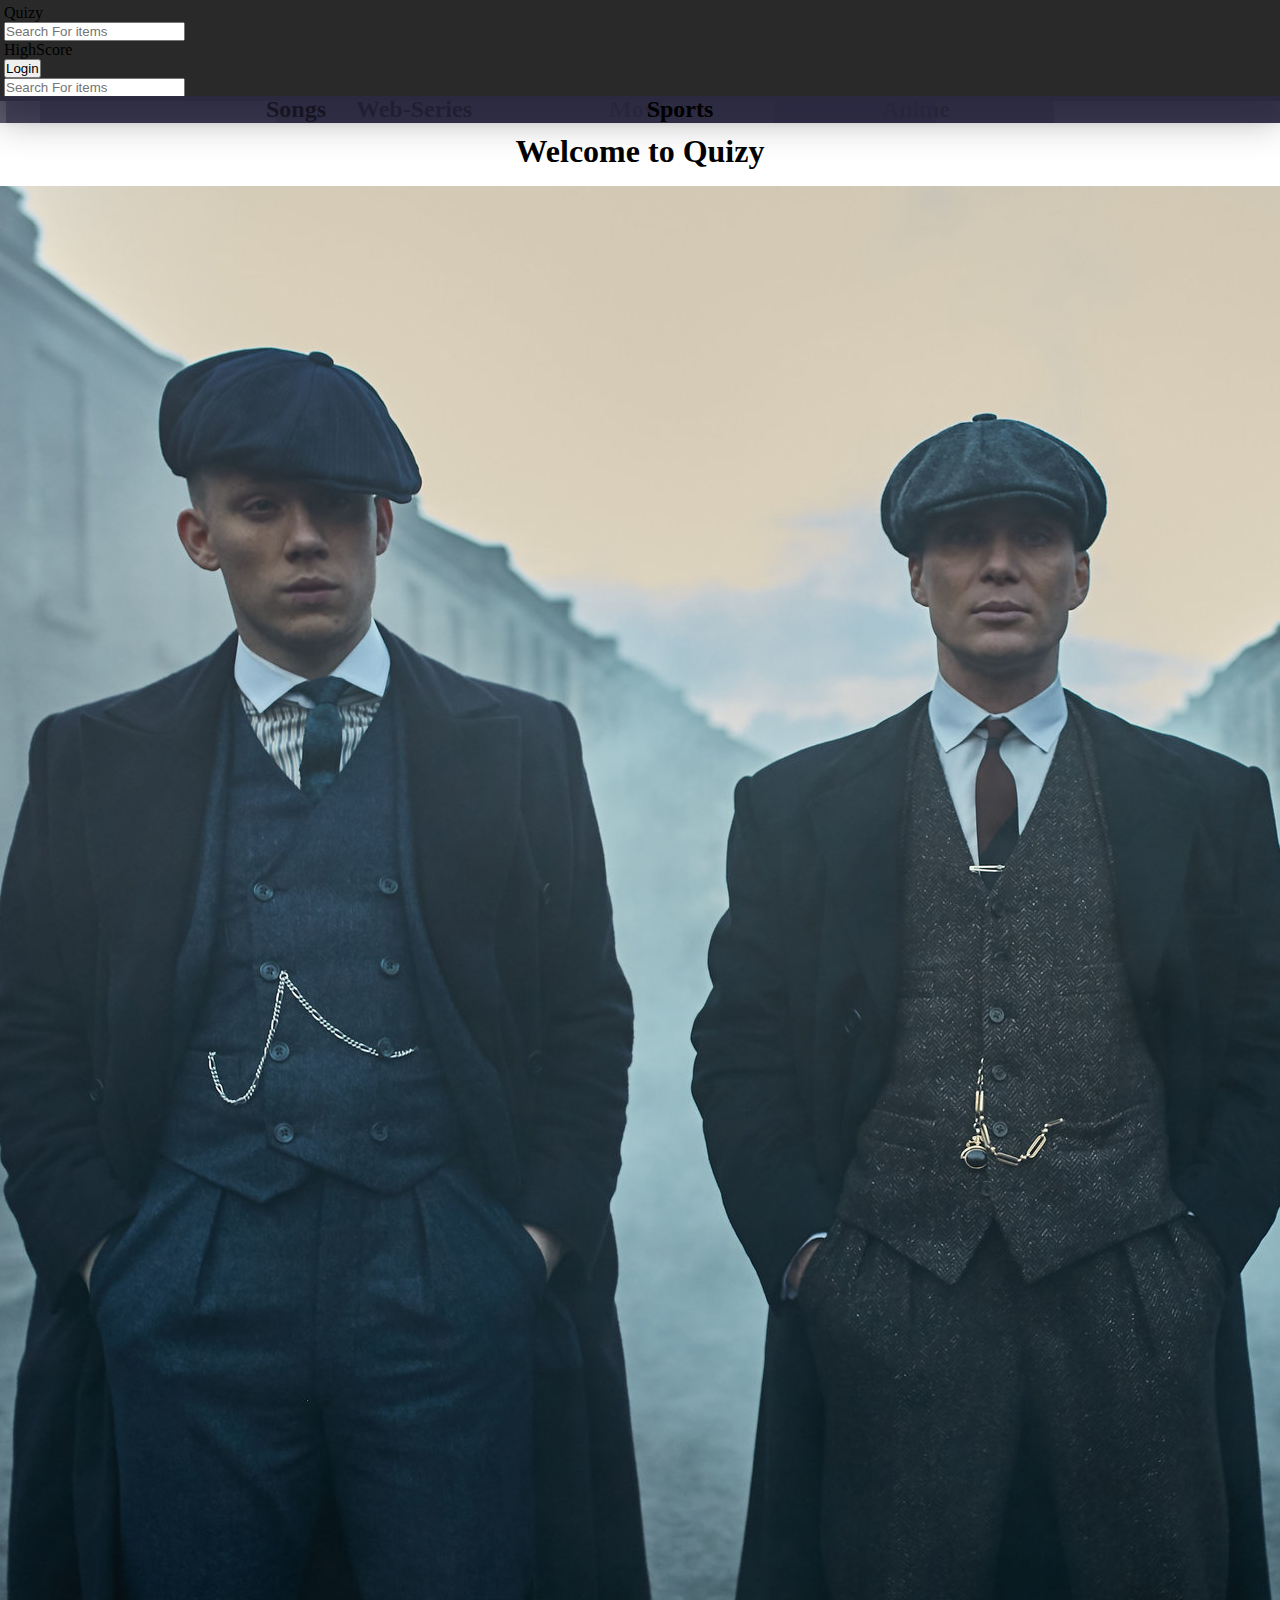
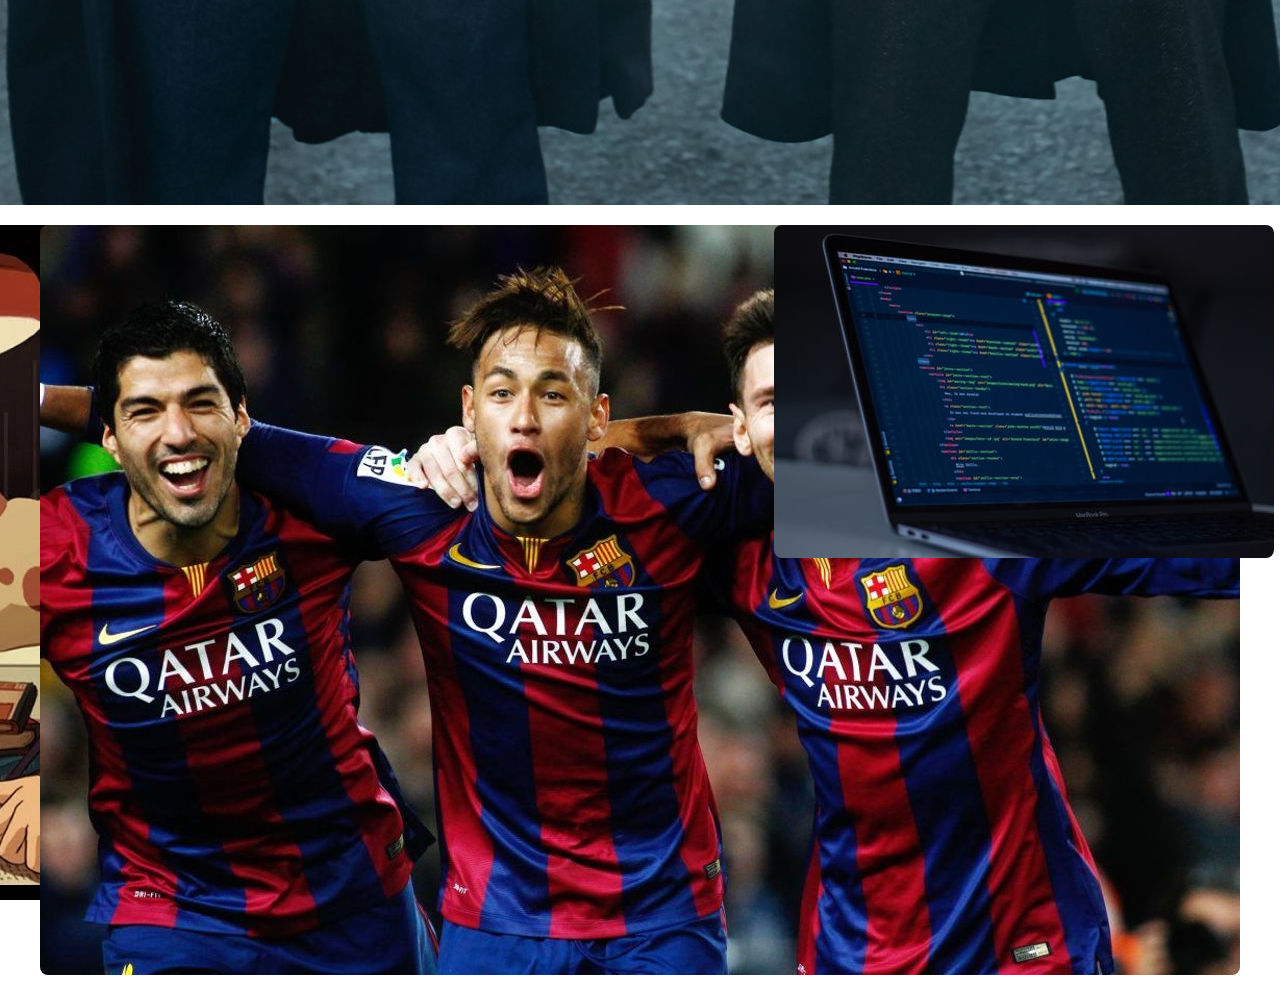
<file: index.html>
<!DOCTYPE html>
<html lang="en">
	<head>
		<meta charset="UTF-8" />
		<meta http-equiv="X-UA-Compatible" content="IE=edge" />
		<meta name="viewport" content="width=device-width, initial-scale=1.0" />
		<link rel="stylesheet" href="./styles/styleGuide.css" />
		<link rel="stylesheet" href="./index.css" />
		<title>Quizy</title>
	</head>
	<body>
		<nav class="navigation__component">
			<div class="nav">
				<a class="toggles">
					<i class="fas fa-bars"></i>
				</a>
				<a class="nav__logo" href="./index.html">Quizy</a>
				<div class="nav__search">
					<input class="input" placeholder="Search For items" />
					<i class="fa fa-search search__icon"></i>
				</div>
				<ul class="nav__right">
					<li>
						<a class="btn btn__navigation" href="./index.html">HighScore</a>
					</li>
					<li>
						<button class="btn btn__navigation">Login</button>
					</li>
				</ul>
			</div>
			<div class="search__mobile">
				<input class="input" placeholder="Search For items" />
				<i class="fa fa-search search__icon"></i>
			</div>
		</nav>
		<main class="main">
			<h1 class="main__header">Welcome to Quizy</h1>
			<div class="quiz__container">
				<a href="./Pages/quizesByCategory.html">
					<div class="card">
						<img src="./assets/movies1.jpg" class="card__image" />
						<div class="card__title">
							<h2>Movies</h2>
						</div>
					</div>
				</a>
				<a href="./Pages/quizesByCategory.html">
					<div class="card">
						<img src="./assets/anime1.jpg" class="card__image" />
						<div class="card__title">
							<h2>Anime</h2>
						</div>
					</div>
				</a>
				<a href="./Pages/quizesByCategory.html">
					<div class="card">
						<img src="assets/web-series.jpg" class="card__image" />
						<div class="card__title">
							<h2>Web-Series</h2>
						</div>
					</div>
				</a>
				<a href="./Pages/quizesByCategory.html">
					<div class="card">
						<img src="./assets/songs.jpeg" class="card__image" />
						<div class="card__title">
							<h2>Songs</h2>
						</div>
					</div>
				</a>
				<a href="./Pages/quizesByCategory.html">
					<div class="card">
						<img src="./assets/sports.jpg" class="card__image" />
						<div class="card__title">
							<h2>Sports</h2>
						</div>
					</div>
				</a>
				<a href="./Pages/quizesByCategory.html">
					<div class="card">
						<img src="./assets/coding.jpg" class="card__image" />
						<div class="card__title">
							<h2>Coding</h2>
						</div>
					</div>
				</a>
			</div>
		</main>
	</body>
</html>
</file>
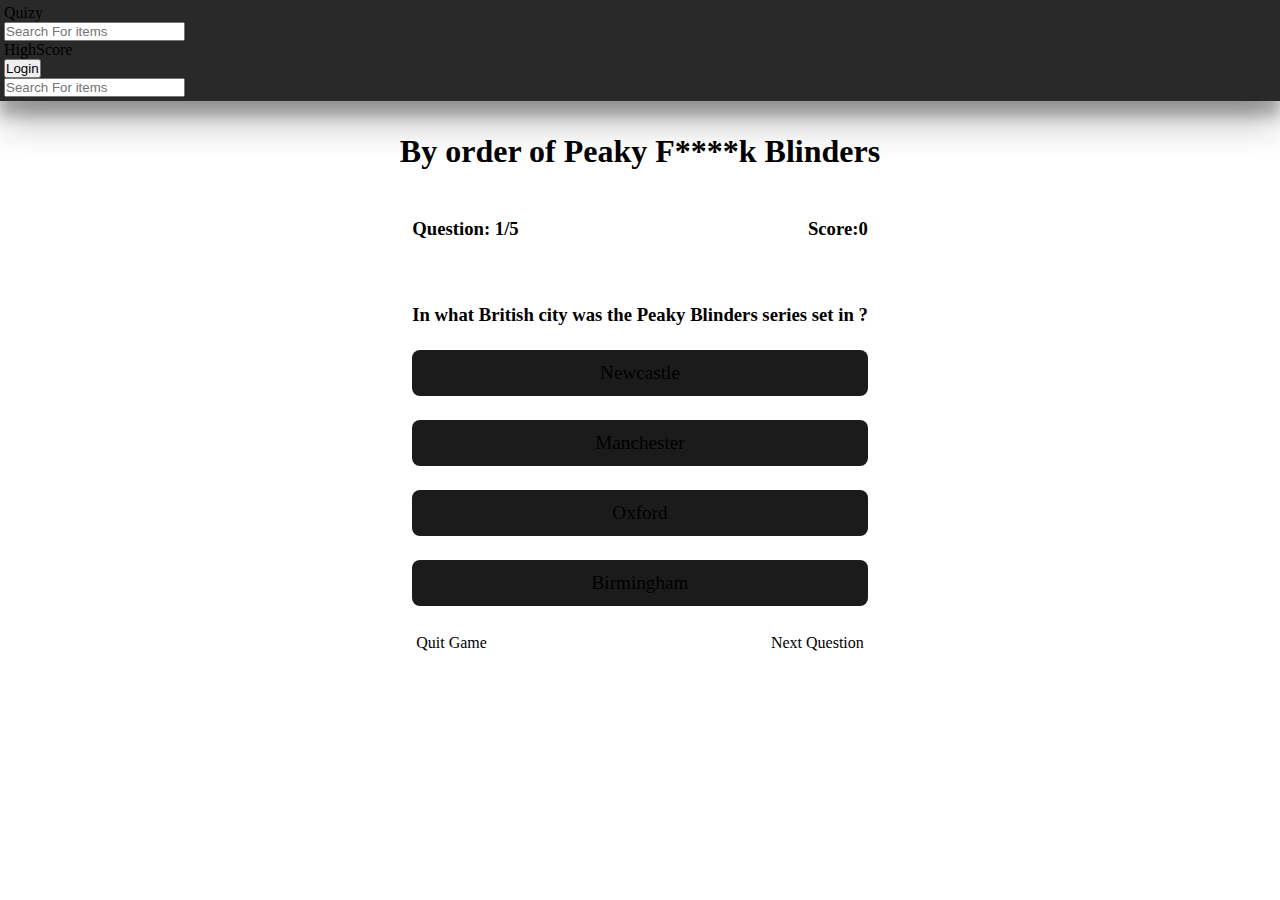
<file: Pages/question.html>
<!DOCTYPE html>
<html lang="en">
	<head>
		<meta charset="UTF-8" />
		<meta http-equiv="X-UA-Compatible" content="IE=edge" />
		<meta name="viewport" content="width=device-width, initial-scale=1.0" />
		<link rel="stylesheet" href="../styles/styleGuide.css" />
		<link rel="stylesheet" href="../styles/question.css" />
		<title>Quiz</title>
	</head>
	<body>
		<nav class="navigation__component">
			<div class="nav">
				<a class="toggles">
					<i class="fas fa-bars"></i>
				</a>
				<a class="nav__logo" href="../index.html">Quizy</a>
				<div class="nav__search">
					<input class="input" placeholder="Search For items" />
					<i class="fa fa-search search__icon"></i>
				</div>
				<ul class="nav__right">
					<li>
						<a class="btn btn__navigation" href="./index.html">HighScore</a>
					</li>
					<li>
						<button class="btn btn__navigation">Login</button>
					</li>
				</ul>
			</div>
			<div class="search__mobile">
				<input class="input" placeholder="Search For items" />
				<i class="fa fa-search search__icon"></i>
			</div>
		</nav>
		<main class="main">
			<h1 class="main__header">By order of Peaky F****k Blinders</h1>
			<div class="quiz__game__container">
				<div class="quiz__score__container">
					<h3>Question: 1/5</h3>
					<h3>Score:0</h3>
				</div>
				<div class="quiz__questions">
					<h3 class="question">
						In what British city was the Peaky Blinders series set in ?
					</h3>
					<ul class="options">
						<li class="options__item">Newcastle</li>
						<li class="options__item">Manchester</li>
						<li class="options__item">Oxford</li>
						<li class="options__item">Birmingham</li>
					</ul>
				</div>
				<div class="quiz__options__container">
					<a href="../index.html">Quit Game</a>
					<a href="./result.html">Next Question</a>
				</div>
			</div>
		</main>
	</body>
</html>
</file>
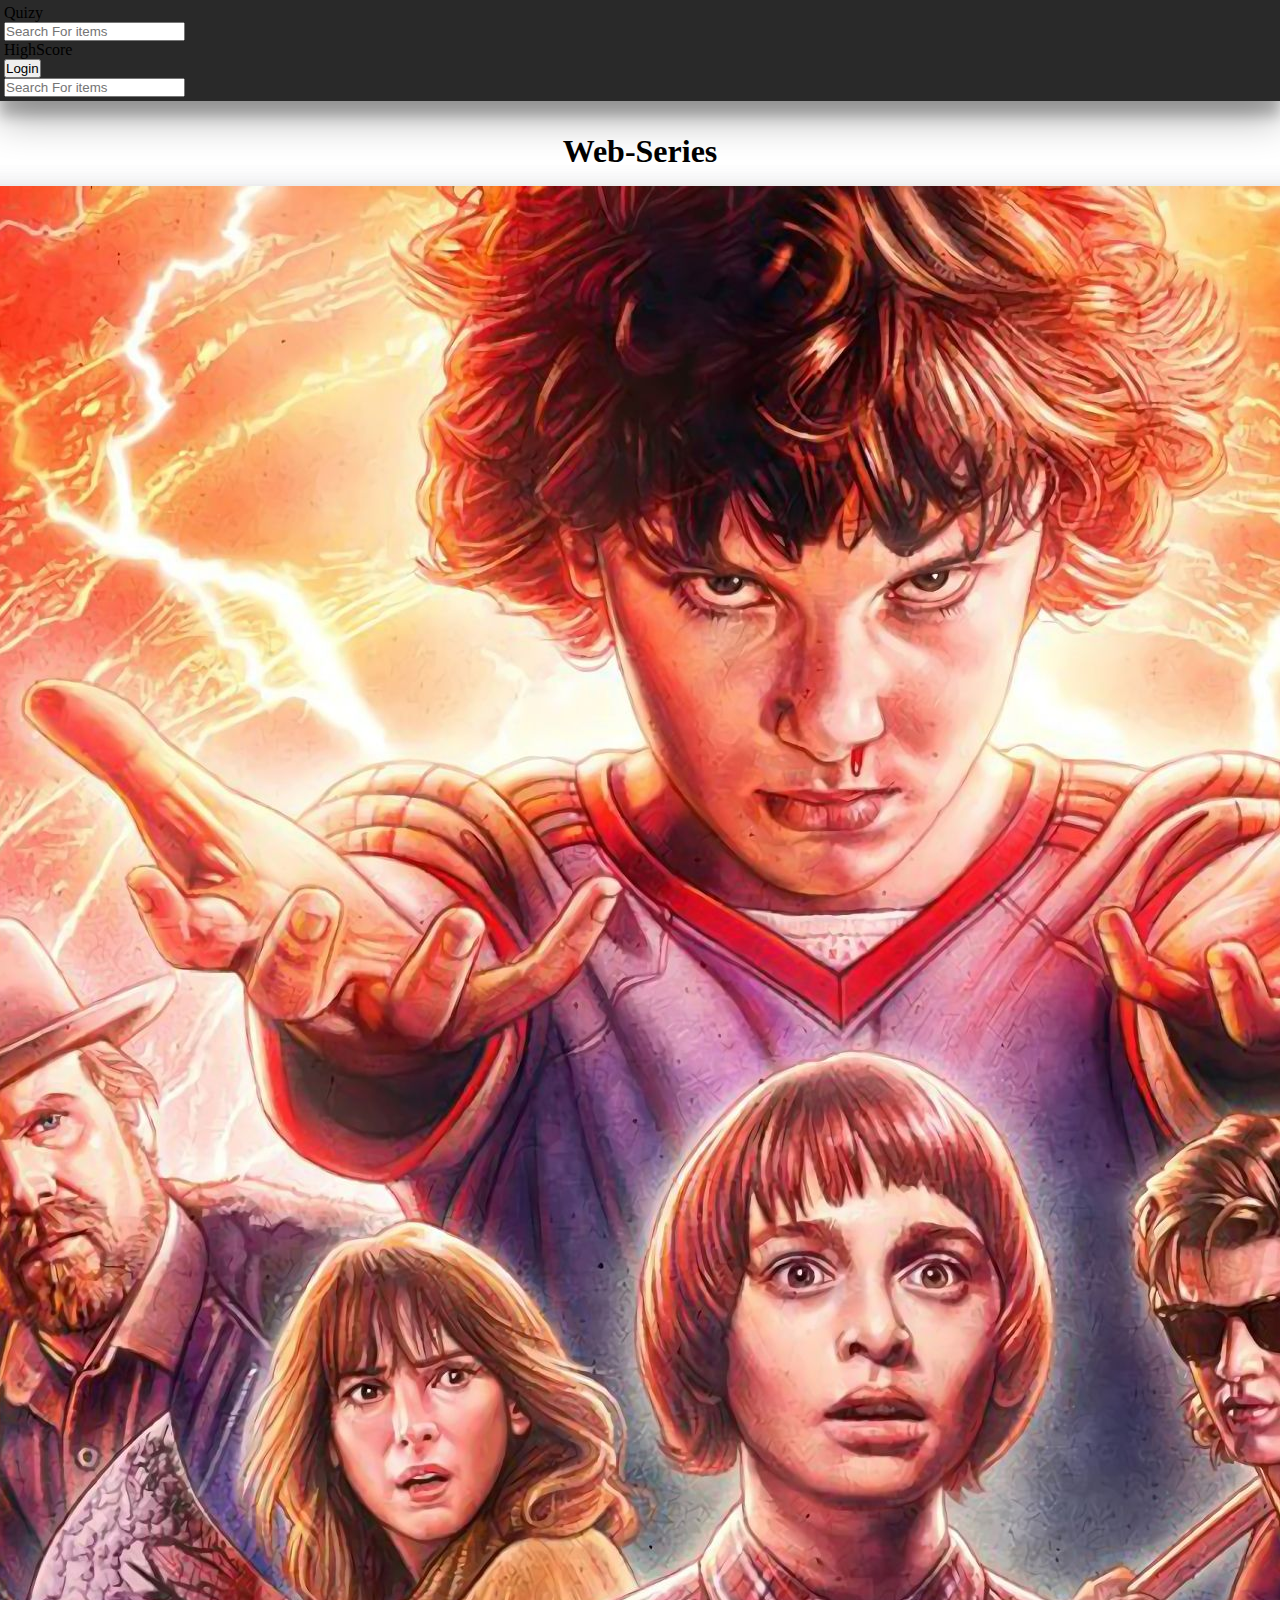
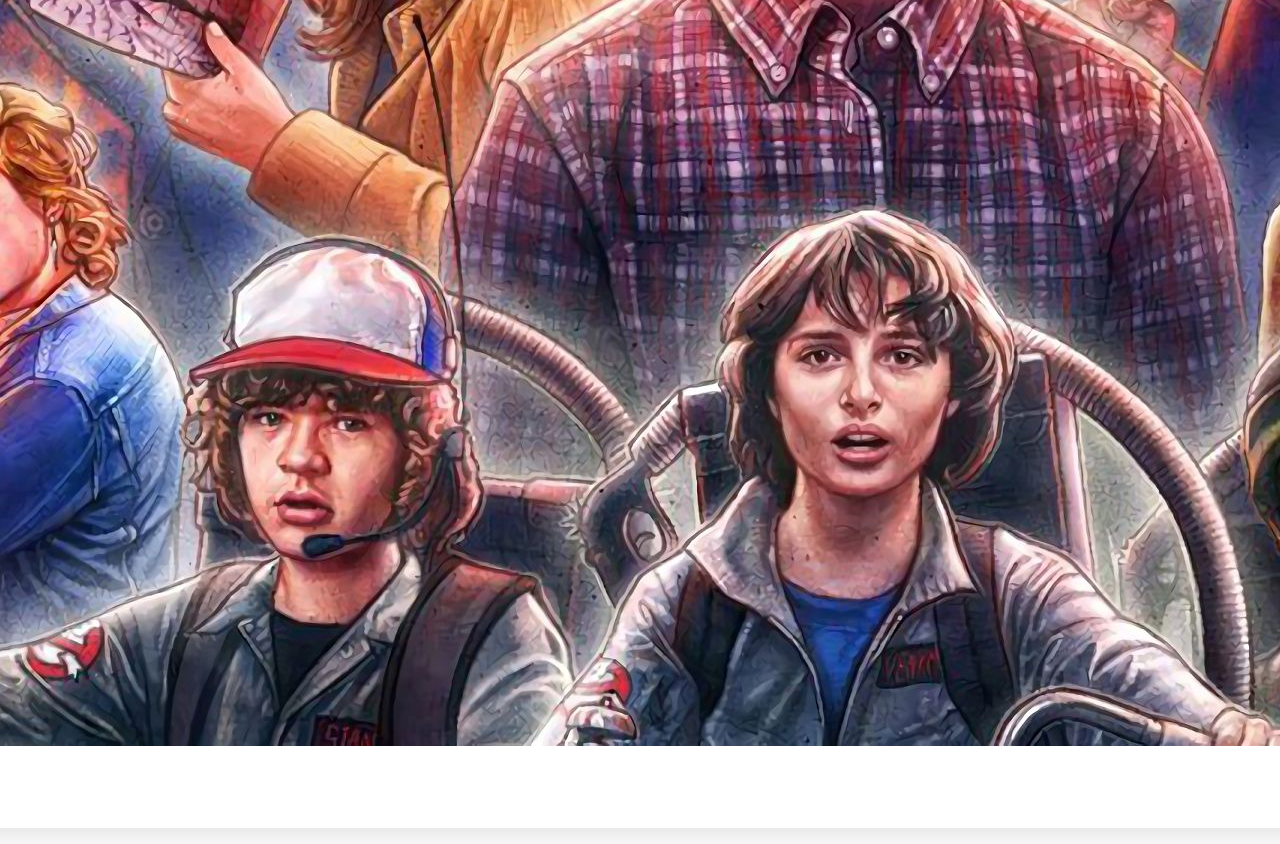
<file: Pages/quizesByCategory.html>
<!DOCTYPE html>
<html lang="en">
	<head>
		<meta charset="UTF-8" />
		<meta http-equiv="X-UA-Compatible" content="IE=edge" />
		<meta name="viewport" content="width=device-width, initial-scale=1.0" />
		<link rel="stylesheet" href="../styles/styleGuide.css" />
		<link rel="stylesheet" href="../styles/quizesByCategory.css" />
		<title>Web-Series</title>
	</head>
	<body>
		<nav class="navigation__component">
			<div class="nav">
				<a class="toggles">
					<i class="fas fa-bars"></i>
				</a>
				<a class="nav__logo" href="../index.html">Quizy</a>
				<div class="nav__search">
					<input class="input" placeholder="Search For items" />
					<i class="fa fa-search search__icon"></i>
				</div>
				<ul class="nav__right">
					<li>
						<a class="btn btn__navigation" href="./index.html">HighScore</a>
					</li>
					<li>
						<button class="btn btn__navigation">Login</button>
					</li>
				</ul>
			</div>
			<div class="search__mobile">
				<input class="input" placeholder="Search For items" />
				<i class="fa fa-search search__icon"></i>
			</div>
		</nav>
		<main class="main">
			<h1 class="main__header">Web-Series</h1>
			<div class="quiz__container">
				<a href="./rulesPage.html">
					<div class="card quiz__card">
						<img src="../assets/web-series.jpg" class="card__image" />
						<div class="card__titles">
							<h2>By order of Peaky F****k Blinders</h2>
							<p class="card__subtitle">Take this Quiz to test yourself</p>
							<p class="card__subtitle">5 Question</p>
						</div>
					</div>
				</a>
				<a href="./rulesPage.html">
					<div class="card quiz__card">
						<img src="../assets/strangerThings.jpg" class="card__image" />
						<div class="card__titles">
							<h2>some doors can't be closed</h2>
							<p class="card__subtitle">Take this Quiz to test yourself</p>
							<p class="card__subtitle">5 Question</p>
						</div>
					</div>
				</a>
			</div>
		</main>
	</body>
</html>
</file>
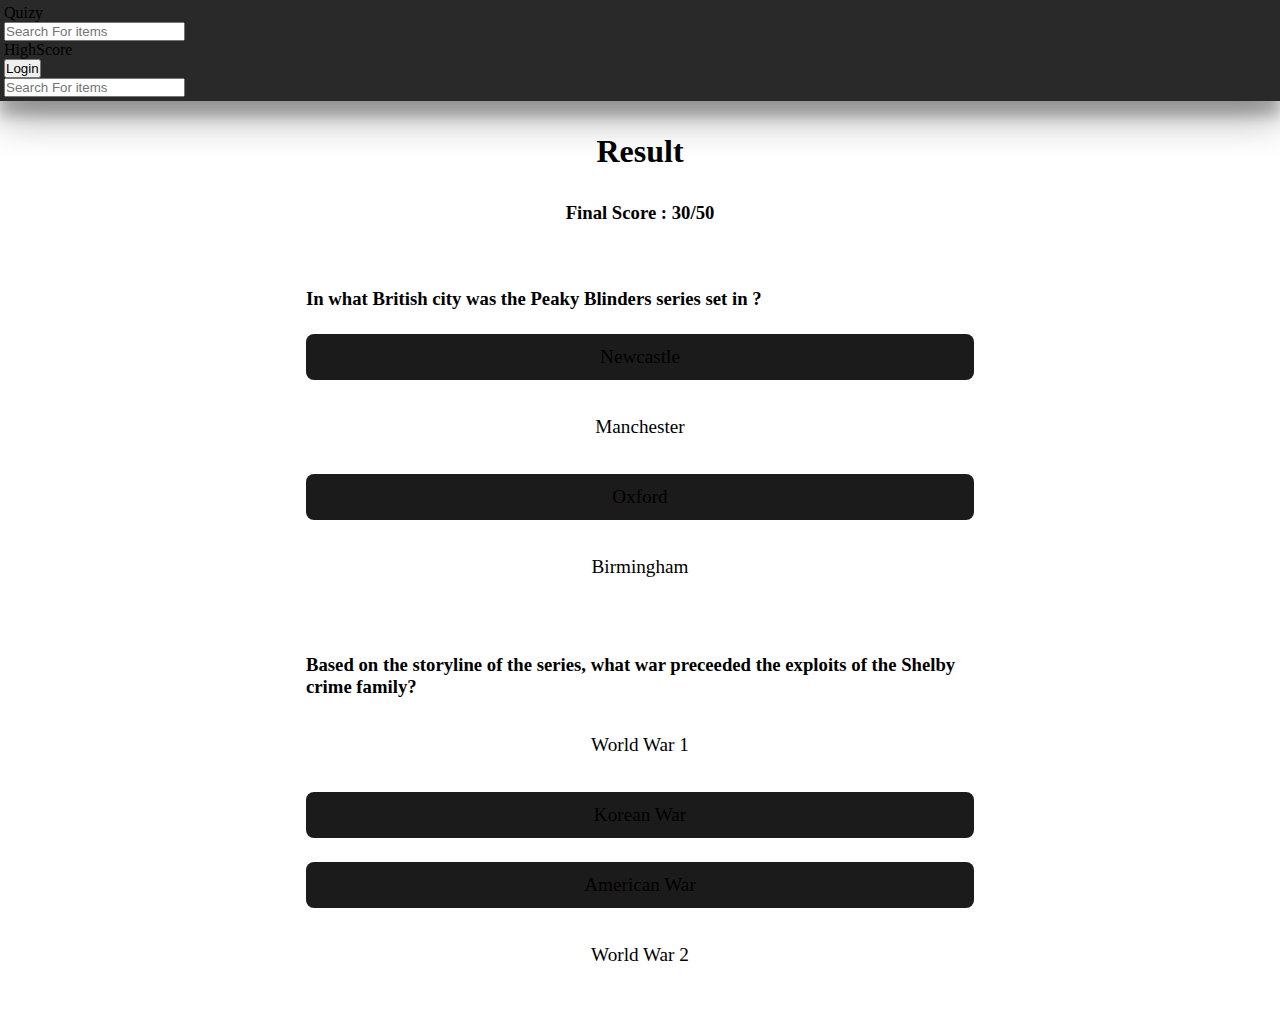
<file: Pages/result.html>
<!DOCTYPE html>
<html lang="en">
	<head>
		<meta charset="UTF-8" />
		<meta http-equiv="X-UA-Compatible" content="IE=edge" />
		<meta name="viewport" content="width=device-width, initial-scale=1.0" />
		<link rel="stylesheet" href="../styles/styleGuide.css" />
		<link rel="stylesheet" href="../styles/question.css" />
		<title>Result</title>
	</head>
	<body>
		<nav class="navigation__component">
			<div class="nav">
				<a class="toggles">
					<i class="fas fa-bars"></i>
				</a>
				<a class="nav__logo" href="../index.html">Quizy</a>
				<div class="nav__search">
					<input class="input" placeholder="Search For items" />
					<i class="fa fa-search search__icon"></i>
				</div>
				<ul class="nav__right">
					<li>
						<a class="btn btn__navigation" href="./index.html">HighScore</a>
					</li>
					<li>
						<button class="btn btn__navigation">Login</button>
					</li>
				</ul>
			</div>
			<div class="search__mobile">
				<input class="input" placeholder="Search For items" />
				<i class="fa fa-search search__icon"></i>
			</div>
		</nav>
		<main class="main">
			<h1 class="main__header">Result</h1>
			<div class="quiz__game__container">
				<div class="quiz__result">
					<h3>Final Score : 30/50</h3>
				</div>
				<div class="quiz__questions">
					<h3 class="question">
						In what British city was the Peaky Blinders series set in ?
					</h3>
					<ul class="options">
						<li class="options__item">Newcastle</li>
						<li class="options__item option__wrong">Manchester</li>
						<li class="options__item">Oxford</li>
						<li class="options__item option__correct">Birmingham</li>
					</ul>
				</div>
				<div class="quiz__questions">
					<h3 class="question">
						Based on the storyline of the series, what war preceeded the
						exploits of the Shelby crime family?
					</h3>
					<ul class="options">
						<li class="options__item option__correct">World War 1</li>
						<li class="options__item">Korean War</li>
						<li class="options__item">American War</li>
						<li class="options__item option__wrong">World War 2</li>
					</ul>
				</div>
			</div>
		</main>
	</body>
</html>
</file>
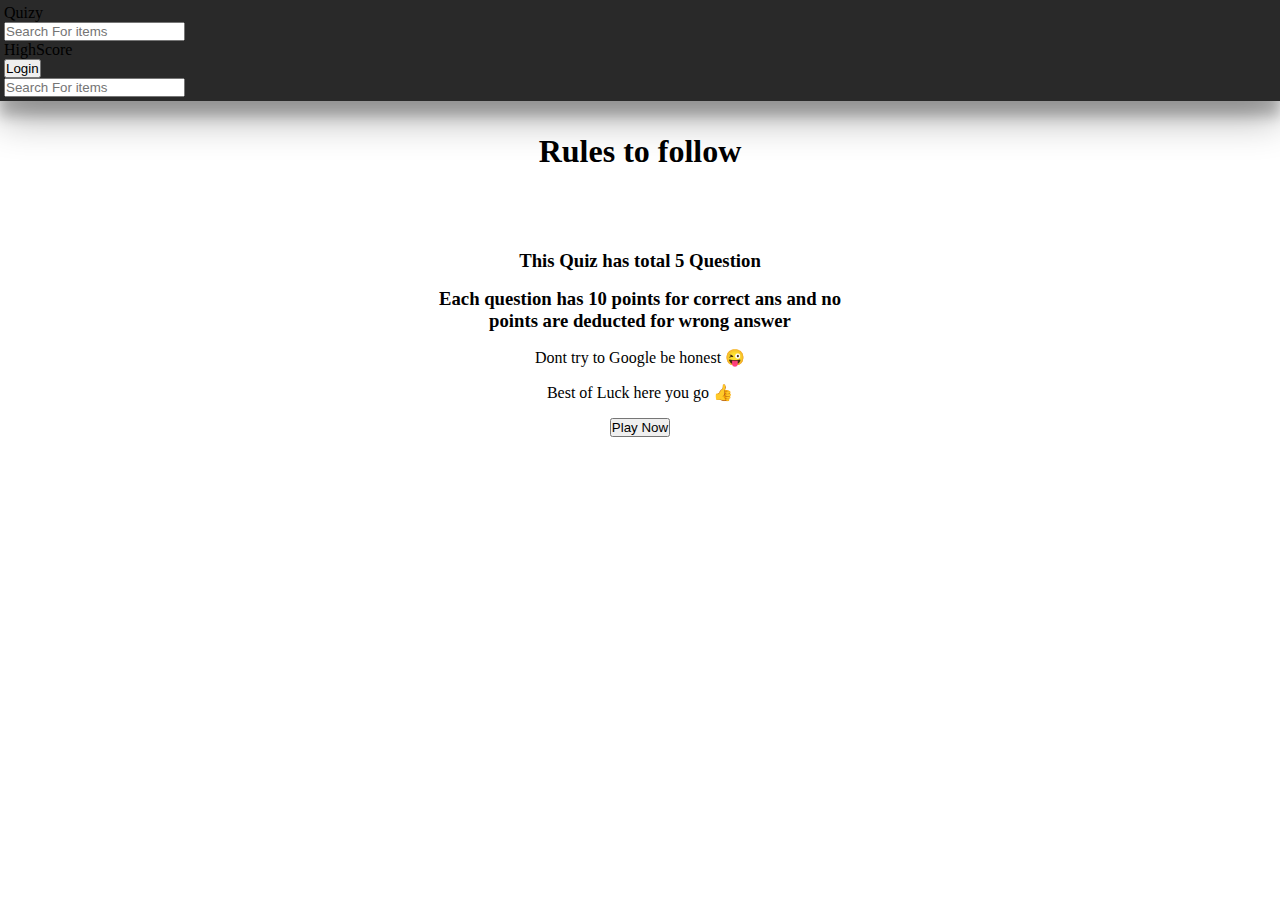
<file: Pages/rulesPage.html>
<!DOCTYPE html>
<html lang="en">
	<head>
		<meta charset="UTF-8" />
		<meta http-equiv="X-UA-Compatible" content="IE=edge" />
		<meta name="viewport" content="width=device-width, initial-scale=1.0" />
		<link rel="stylesheet" href="../styles/styleGuide.css" />
		<link rel="stylesheet" href="../styles/rulesPage.css" />
		<title>Rules</title>
	</head>
	<body>
		<nav class="navigation__component">
			<div class="nav">
				<a class="toggles">
					<i class="fas fa-bars"></i>
				</a>
				<a class="nav__logo" href="../index.html">Quizy</a>
				<div class="nav__search">
					<input class="input" placeholder="Search For items" />
					<i class="fa fa-search search__icon"></i>
				</div>
				<ul class="nav__right">
					<li>
						<a class="btn btn__navigation" href="./index.html">HighScore</a>
					</li>
					<li>
						<button class="btn btn__navigation">Login</button>
					</li>
				</ul>
			</div>
			<div class="search__mobile">
				<input class="input" placeholder="Search For items" />
				<i class="fa fa-search search__icon"></i>
			</div>
		</nav>
		<main class="main">
			<h1 class="main__header">Rules to follow</h1>
			<div class="rules__container">
				<h3>This Quiz has total 5 Question</h3>
				<h3>
					Each question has 10 points for correct ans and no points are deducted
					for wrong answer
				</h3>
				<p>Dont try to Google be honest 😜</p>
				<p>Best of Luck here you go 👍</p>
				<a href="./question.html">
					<button class="btn btn-primary">Play Now</button>
				</a>
			</div>
		</main>
	</body>
</html>
</file>
<file: styles/styleGuide.css>
@import url("https://easyui-library.netlify.app/styles/component.css");

*,
*::before,
*::after {
	box-sizing: border-box;
	margin: 0;
	padding: 0;
}

:root {
	/* Colors */

	--text-background-color: #2a284083;

	--nav-color: #292929;

	/* Margin variables */
	--margin-px-s: 1px;
	--margin-px-m: 2px;
	--margin-px-l: 4px;
	--margin-rem-s: 1rem;
	--margin-rem-m: 2rem;
	--margin-rem-l: 4rem;

	/* Padding Style Variables */

	--padding-px-s: 1px;
	--padding-px-m: 2px;
	--padding-px-l: 4px;
	--padding-rem-s: 1rem;
	--padding-rem-m: 2rem;
	--padding-rem-l: 4rem;

	/* Gap Style Variables */

	--gap-sm: 1rem;

	--gap-m: 2rem;

	--gap-lg: 4rem;

	/* Z-index variables */

	--z-index-s: 1;

	--z-index-m: 2;

	--z-index-lg: 3;

	--z-index-xl: 4;

	--z-index-xxl: 5;

	/* Border Radius  */

	--border-radius-s: 5px;
	--border-radius-m: 8px;
	--border-radius-round: 50%;
}

a {
	text-decoration: none;
	color: var(--background-color);
}
li {
	list-style: none;
}

html {
	background-color: var(--text-color);
}

/* Header */

.navigation__component {
	box-shadow: rgba(0, 0, 0, 0.3) 0px 19px 38px,
		rgba(0, 0, 0, 0.22) 0px 15px 12px;
	background-color: var(--nav-color);
	padding: var(--padding-px-l);
}

/*  */

.main {
	padding: var(--padding-rem-s);
}
.main__header {
	text-align: center;
	color: var(--background-color);
	margin: var(--margin-rem-s);
}

.quiz__container {
	display: grid;
	grid-template-columns: repeat(auto-fit, 23rem);
	justify-content: center;
	justify-items: center;
	gap: var(--gap-sm);
}
</file>
<file: index.css>
.card {
	height: fit-content;
	border-radius: var(--border-radius-m);
	border: none;
}
.card img {
	border-radius: var(--border-radius-m);
}
.card__title {
	position: absolute;
	width: 100%;
	top: 6rem;
	z-index: var(--z-index-xl);
	background-color: var(--text-background-color);
}
.card__title h2 {
	text-align: center;
	color: var(--background-color);
}
.card__title h2:hover {
	color: var(--secondary-color);
}
</file>
<file: styles/question.css>
.main {
	display: flex;
	flex-direction: column;
	align-items: center;
	justify-content: center;
}

.quiz__game__container {
	color: var(--background-color);
	padding: var(--padding-rem-s);
	max-width: 700px;
}
.question {
	margin: calc(2 * var(--margin-px-l)) 0;
}
.options__item {
	width: 100%;
	background-color: #1c1b1b;
	margin: 1.5rem 0;
	padding: calc(3 * var(--padding-px-l));
	border-radius: var(--border-radius-m);
	text-align: center;
	font-size: 1.2rem;
	cursor: pointer;
}
.options__item:hover,
.quiz__options__container a:hover {
	color: var(--primary-color);
}
.quiz__score__container,
.quiz__options__container {
	width: 100%;
	display: flex;
	justify-content: space-between;
	margin: var(--margin-rem-s) 0;
}
.quiz__options__container a {
	padding: var(--padding-px-l);
}

.quiz__questions {
	margin-top: var(--margin-rem-l);
}

.option__wrong {
	background-color: var(--warning-red-color);
}

.option__correct {
	background-color: var(--success-green-color);
}

.quiz__result {
	text-align: center;
}
</file>
<file: styles/quizesByCategory.css>
.quiz__card {
	border: 1px solid var(--text-color);
	border-radius: var(--border-radius-m);
	background-color: var(--background-color);
	color: var(--text-color);
	box-shadow: rgba(100, 100, 111, 0.2) 0px 7px 29px 0px;
}
.quiz__card img {
	border-radius: var(--border-radius-m) var(--border-radius-m) 0 0;
}
.card__titles {
	padding: calc(2 * var(--padding-px-l));
}
.quiz__card h2 {
	font-size: 1.4rem;
}
</file>
<file: styles/rulesPage.css>
.main {
	display: flex;
	flex-direction: column;
	justify-content: center;
	align-items: center;
	gap: var(--gap-m);
}
.rules__container {
	max-width: 60ch;
	color: var(--background-color);
	padding: var(--padding-rem-s);
	border: 1px solid var(--border-color);
	border-radius: var(--border-radius-m);
	text-align: center;
}
.rules__container h3,
.rules__container p {
	margin: var(--margin-rem-s);
}
</file>
